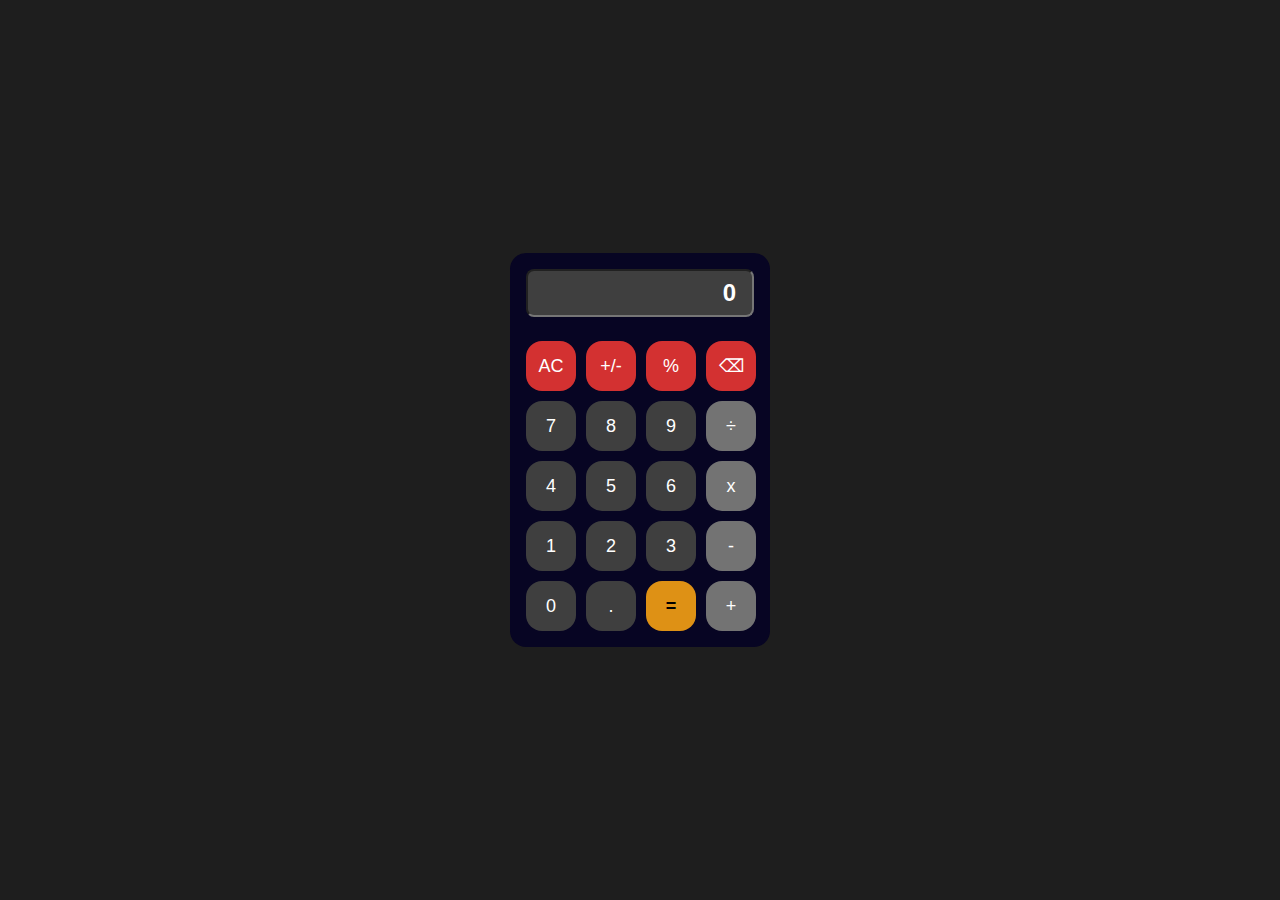
<file: index.html>
<!DOCTYPE html>
<html lang="en">
<head>
    <meta charset="UTF-8">
    <meta name="viewport" content="width=device-width, initial-scale=1.0">
    <link rel="stylesheet" href="./stylesheet.css">
    <title>Calculator</title>
</head>
<body>
    <div class="calculator">
			<input type="text" id="display" class="display"></input>
		<div class="button-container">
			<button onclick="clearDisplay()" class="topThreeLeft">AC</button>
			<button onclick="negativeValue()" class="topThreeLeft">+/-</button>
			<button onclick="calculatePercentage()" class="topThreeLeft">%</button>
			<button onclick="backSpace()" class="topThreeLeft">⌫</button>
			<button onclick="appendToDisplay('7')" class="operand">7</button>
			<button onclick="appendToDisplay('8')" class="operand">8</button>
			<button onclick="appendToDisplay('9')" class="operand">9</button>
			<button onclick="setOperator('/')" class="operator">&divide</button>
			<button onclick="appendToDisplay('4')" class="operand">4</button>
			<button onclick="appendToDisplay('5')" class="operand">5</button>
			<button onclick="appendToDisplay('6')" class="operand">6</button>
			<button onclick="setOperator('*')" class="operator">x</button>
			<button onclick="appendToDisplay('1')" class="operand">1</button>
			<button onclick="appendToDisplay('2')" class="operand">2</button>
			<button onclick="appendToDisplay('3')" class="operand">3</button>
			<button onclick="setOperator('-')" class="operator">-</button>
			<button onclick="appendToDisplay('0')" class="operand">0</button>
			<button onclick="appendToDisplay('.')" class="operand">.</button>
			<button onclick="calculate('=')" class="equal">=</button>
			<button onclick="setOperator('+')" class="operator">+</button>
		</div>
    </div>
    <script src="./javascript.js"></script>
</body>
</html>
</file>
<file: stylesheet.css>
*,
*::before,
*::after {
    box-sizing: border-box;
}

body {
    background-color: #1e1e1e;
    display: flex;
    justify-content: center;
    align-items: center;
    height: 100vh;
    margin: 0;
}

.calculator {
    display: flex;
    flex-direction: column;
    width: 260px;
    padding: 16px;
    border-radius: 16px;
    gap: 8px;
    background-color: #070523;
    align-items: center;
}

.display {
    width: 100%;
    text-align: right;
    border-radius: 8px;
    background-color: #3F3F3F;
    box-sizing: border-box;
    margin-bottom: 16px;
    padding: 8px 16px;
}

.display {
    color: #fff;
    font-size: 24px;
    font-weight: bold;
    margin: 0;
    margin-bottom: 16px;
}

.button-container {
    display: grid;
    grid-template-columns: repeat(4, 1fr);
    gap: 10px;
    width: 100%;;
}

/* Button Styling */

button {
    display: flex;
    justify-content: center;
    align-items: center;
    width: 50px;
    height: 50px;
    font-size: 18px;
    border: none;
    border-radius: 16px;
    background-color: #3F3F3F;
    color: #FFF;
    cursor: pointer;
    transition: background-color 0.1s ease;
}

button:hover {
    background-color: #555555;
}

.equal {
    color: black;
    font-weight: bold;
    background-color: #de9115;
}

.equal:hover{
    background-color: #E2a44f;
}

.operator {
    background-color: #737373;
}

.topThreeLeft {
    background-color: #d33131;
}

.topThreeLeft:hover {
    background-color: #cd5050;
}
</file>
